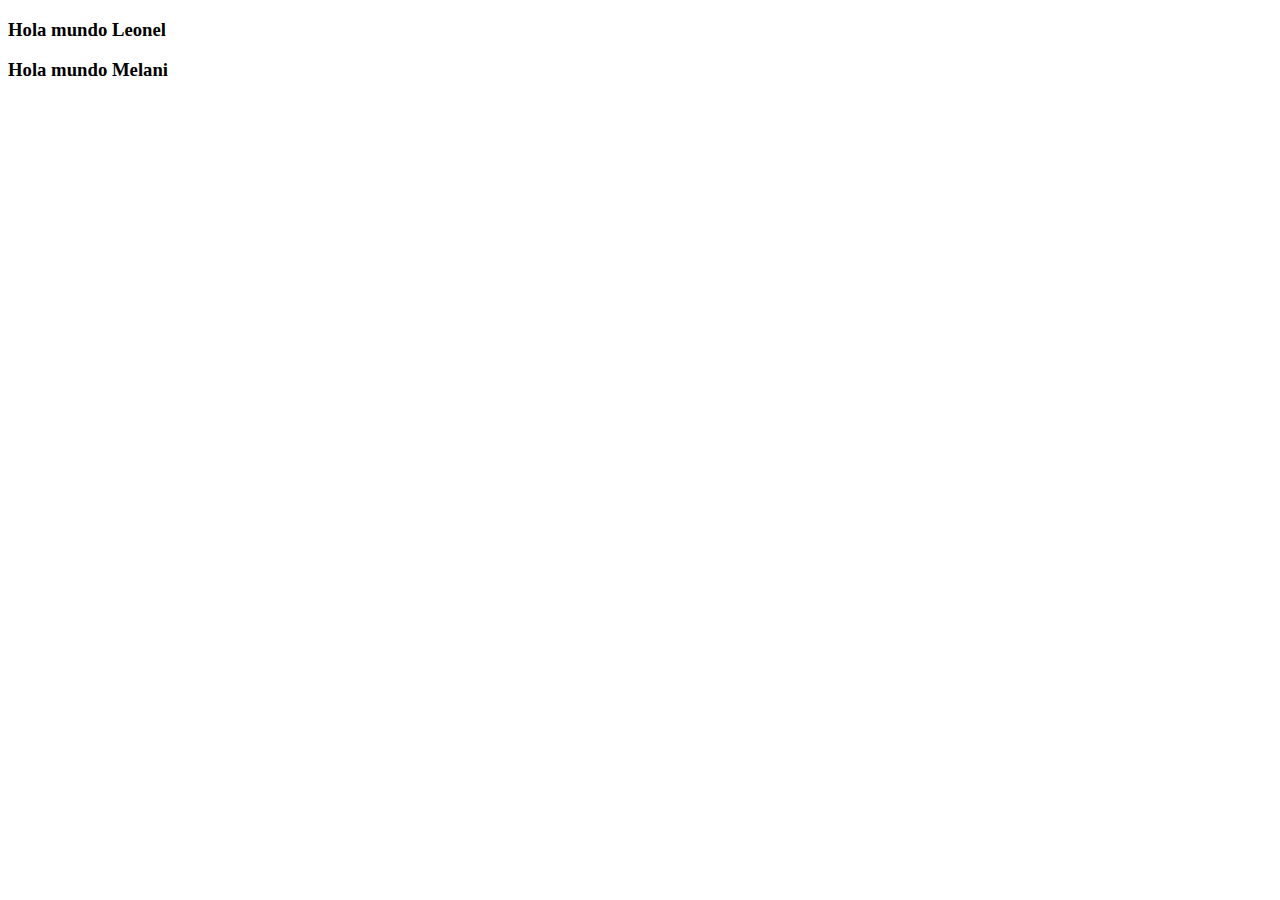
<file: index1.html>
<!DOCTYPE html>
<html lang="en">
<head>
    <meta charset="UTF-8">
    <meta http-equiv="X-UA-Compatible" content="IE=edge">
    <meta name="viewport" content="width=device-width, initial-scale=1.0">
    <title>Document</title>
</head>
<body>
    <h3>Hola mundo Leonel</h3>
    <h3>Hola mundo Melani </h3>
    
</body>
</html>
</file>
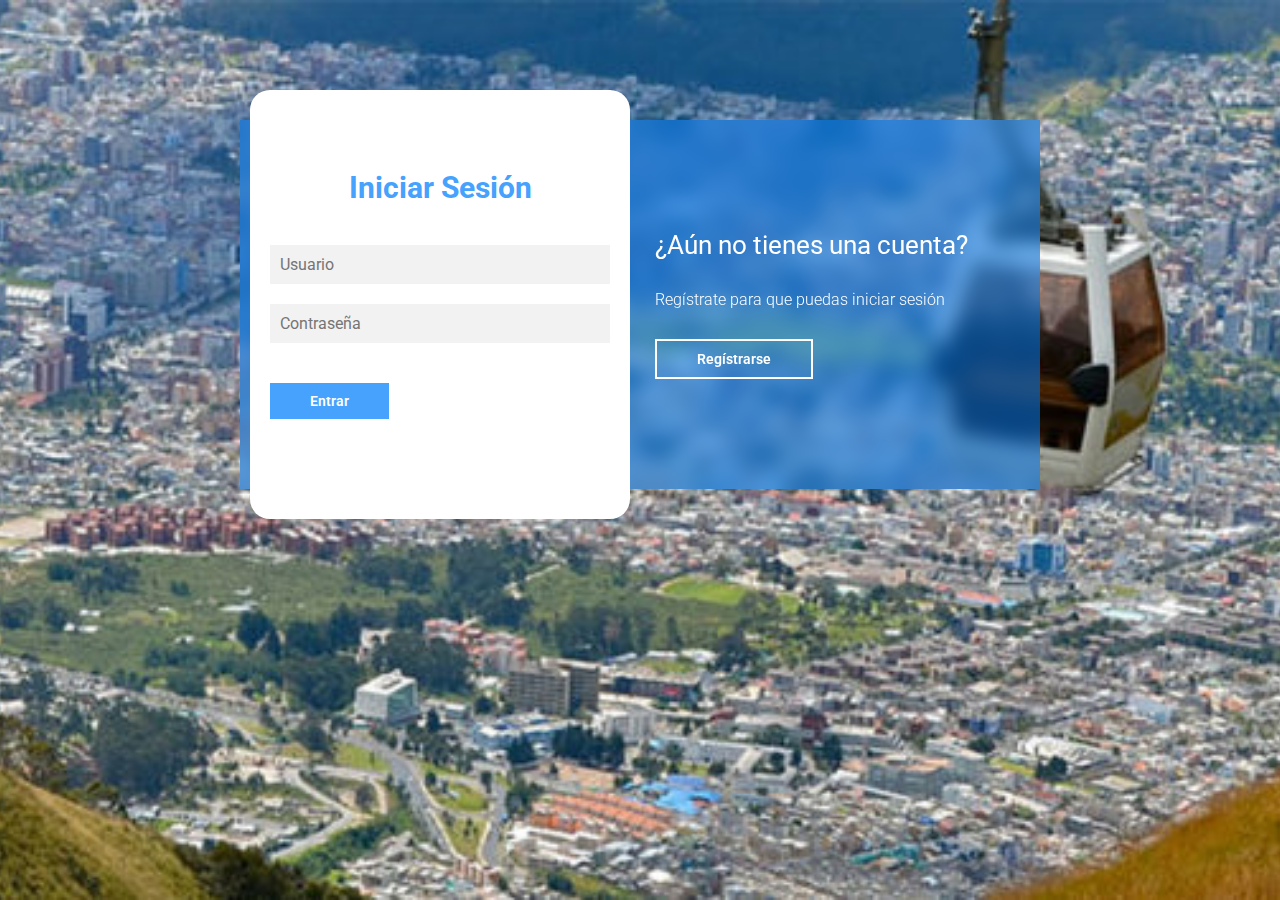
<file: html/login.html>
<!DOCTYPE html>
<html lang="en">
<head>
    <meta charset="UTF-8">
    <meta name="viewport" content="width=device-width, initial-scale=1.0">
    <title>Login y Register - MagtimusPro</title>
    
    <link href="https://fonts.googleapis.com/css2?family=Roboto:ital,wght@0,100;0,300;0,400;0,500;0,700;0,900;1,100;1,300;1,400;1,500;1,700;1,900&display=swap" rel="stylesheet">


    <link rel="stylesheet" href="/css/login.css">
</head>
<body>

        <main>

            <div class="contenedor__todo" id="form">
                <div class="caja__trasera">
                    <div class="caja__trasera-login">
                        <h3>¿Ya tienes una cuenta?</h3>
                        <p>Inicia sesión para entrar en la página</p>
                        <button id="btn__iniciar-sesion">Iniciar Sesión</button>
                    </div>
                    <div class="caja__trasera-register">
                        <h3>¿Aún no tienes una cuenta?</h3>
                        <p>Regístrate para que puedas iniciar sesión</p>
                        <button id="btn__registrarse">Regístrarse</button>
                    </div>
                </div>

                <!--Formulario de Login y registro-->
                <div class="contenedor__login-register">
                    <!--Login-->
                    <form action="" class="formulario__login">
                        <h2>Iniciar Sesión</h2>
                        <input type="text" placeholder="Usuario" id="user">
                        <input type="password" placeholder="Contraseña" id="pass">
                        <button type="button" id="btnEntrar">Entrar</button>
                        <p class="warnings1" id="warnings1"></p>
                    </form>

                    <!--Register-->
                    <form action="" class="formulario__register">
                        <h2>Regístrarse</h2>
                        <input type="text" placeholder="Nombre y Apellido" id="name">
                        <input type="text" placeholder="Correo Electrónico" id="email">
                        <input type="text" placeholder="Usuario" id="usuario">
                        <input type="password" placeholder="Contraseña" id="password">
                        <button type="submit">Regístrarse</button>
                        <p class="warnings" id="warnings"></p>
                    </form>
                </div>
            </div>

        </main>

        <script src="/js/login.js"></script>
        <script src="/js/logica.js"></script>
</body>
</html>
</file>
<file: css/login.css>
*{
  margin: 0;
  padding: 0;
  box-sizing: border-box;
  text-decoration: none;
  font-family: 'Roboto', sans-serif;
}

body{
  background-image: url(/img/Quito.jpg);
  width: 100%;
  height: 800px;
  background-size: cover;
  background-repeat: no-repeat;
  background-position: center;
  background-attachment: fixed;
}

main{
  width: 100%;
  padding: 20px;
  margin: auto;
  margin-top: 100px;
}

.contenedor__todo{
  width: 100%;
  max-width: 800px;
  margin: auto;
  position: relative;
}

.caja__trasera{
  width: 100%;
  padding: 10px 20px;
  display: flex;
  justify-content: center;
  -webkit-backdrop-filter: blur(10px);
  backdrop-filter: blur(10px);
  background-color: rgba(0, 128, 255, 0.5);

}

.caja__trasera div{
  margin: 100px 40px;
  color: white;
  transition: all 500ms;
}


.caja__trasera div p,
.caja__trasera button{
  margin-top: 30px;
}

.caja__trasera div h3{
  font-weight: 400;
  font-size: 26px;
}

.caja__trasera div p{
  font-size: 16px;
  font-weight: 300;
}

.caja__trasera button{
  padding: 10px 40px;
  border: 2px solid #fff;
  font-size: 14px;
  background: transparent;
  font-weight: 600;
  cursor: pointer;
  color: white;
  outline: none;
  transition: all 300ms;
}

.caja__trasera button:hover{
  background: #fff;
  color: #46A2FD;
}

/*Formularios*/

.contenedor__login-register{
  display: flex;
  align-items: center;
  width: 100%;
  max-width: 380px;
  position: relative;
  top: -185px;
  left: 10px;

  /*La transicion va despues del codigo JS*/
  transition: left 500ms cubic-bezier(0.175, 0.885, 0.320, 1.275);
}

.contenedor__login-register form{
  width: 100%;
  padding: 80px 20px;
  background: white;
  position: absolute;
  border-radius: 20px;
}

.contenedor__login-register form h2{
  font-size: 30px;
  text-align: center;
  margin-bottom: 20px;
  color: #46A2FD;
}

.contenedor__login-register form input{
  width: 100%;
  margin-top: 20px;
  padding: 10px;
  border: none;
  background: #F2F2F2;
  font-size: 16px;
  outline: none;
}

.contenedor__login-register form button{
  padding: 10px 40px;
  margin-top: 40px;
  border: none;
  font-size: 14px;
  background: #46A2FD;
  font-weight: 600;
  cursor: pointer;
  color: white;
  outline: none;
}




.formulario__login{
  opacity: 1;
  display: block;
}
.formulario__register{
  display: none;
}

.warnings{
  width: 200px;
  text-align: center;
  margin: auto;
  color: #c52020;
  padding-top: 20px;
  font-size: 12px;
}

.warnings1{
  width: 200px;
  text-align: center;
  margin: auto;
  color: #c52020;
  padding-top: 20px;
  font-size: 12px;
}



@media screen and (max-width: 850px){

  main{
      margin-top: 50px;
  }

  .caja__trasera{
      max-width: 350px;
      height: 300px;
      flex-direction: column;
      margin: auto;
  }

  .caja__trasera div{
      margin: 0px;
      position: absolute;
  }


  /*Formularios*/

  .contenedor__login-register{
      top: -10px;
      left: -5px;
      margin: auto;
  }

  .contenedor__login-register form{
      position: relative;
  }
}
</file>
